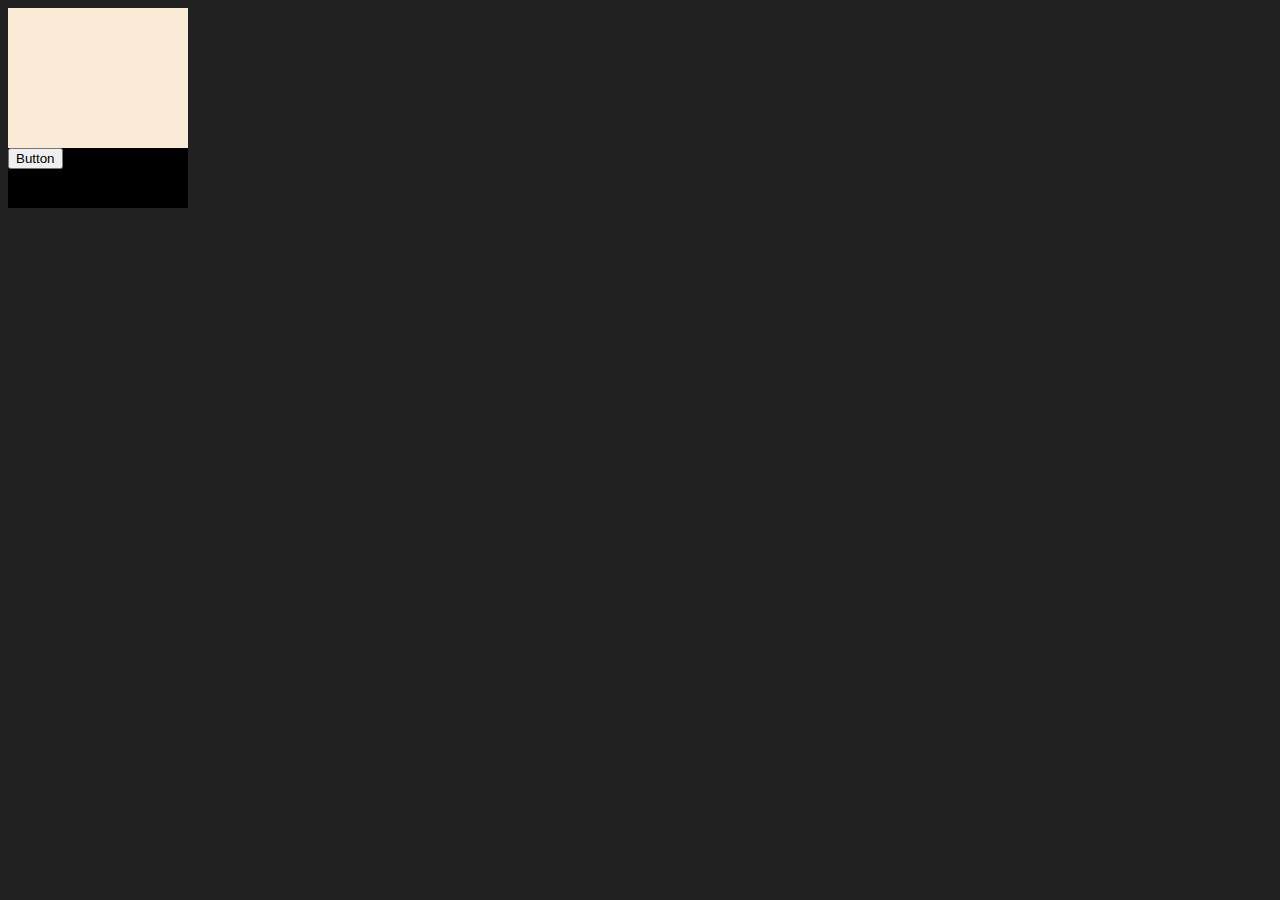
<file: APIs/index.html>
<!DOCTYPE html>
<html lang="en">

<head>
    <meta charset="UTF-8">
    <meta name="viewport" content="width=device-width, initial-scale=1.0">
    <title>APIs</title>
</head>
<style>
    body {
        background-color: #212121;
    }

    .card {
        background-color: black;
        height: 200px;
        width: 180px;
    }

    #photo {
        background-color: antiquewhite;
        height: 70%;

    }
</style>

<body>

    <div class="card">
        <div id="photo"></div>
        <button id="button">Button</button>
    </div>

</body>
<script>
    const url = 'https://api.github.com/users/Saurabhtomer';
    const xhr = new XMLHttpRequest();
    console.log(url);

    const data = JSON.parse(this.responseText)

    xhr.open('GET', url);
    xhr.onreadystatechange = function () {
        console.log(xhr.readyState);

        if (xhr.readyState === 4) {
            const data = JSON.parse(this.responseText)
            console.log(typeof data);
            console.log(data.followers);
        }
    }


    xhr.send();
</script>

</html>
</file>
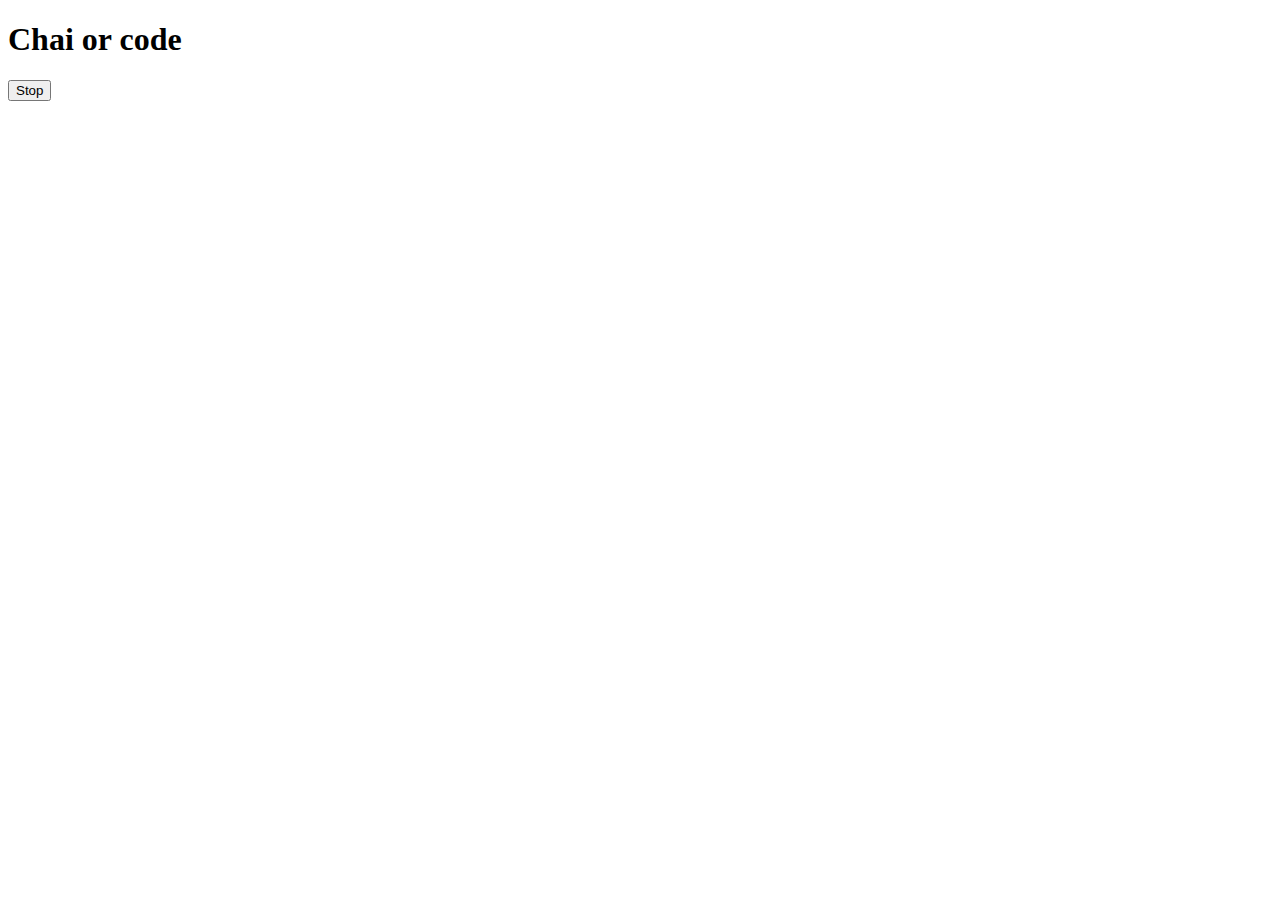
<file: AsyncCode/index.html>
<!DOCTYPE html>
<html lang="en">
<head>
    <meta charset="UTF-8">
    <meta name="viewport" content="width=device-width, initial-scale=1.0">
    <title>Async code</title>
</head>
<body>
    <h1>Chai or code</h1>
    <button id="stop"> Stop</button>
</body>
<script src="index.js"></script>
</html>
</file>
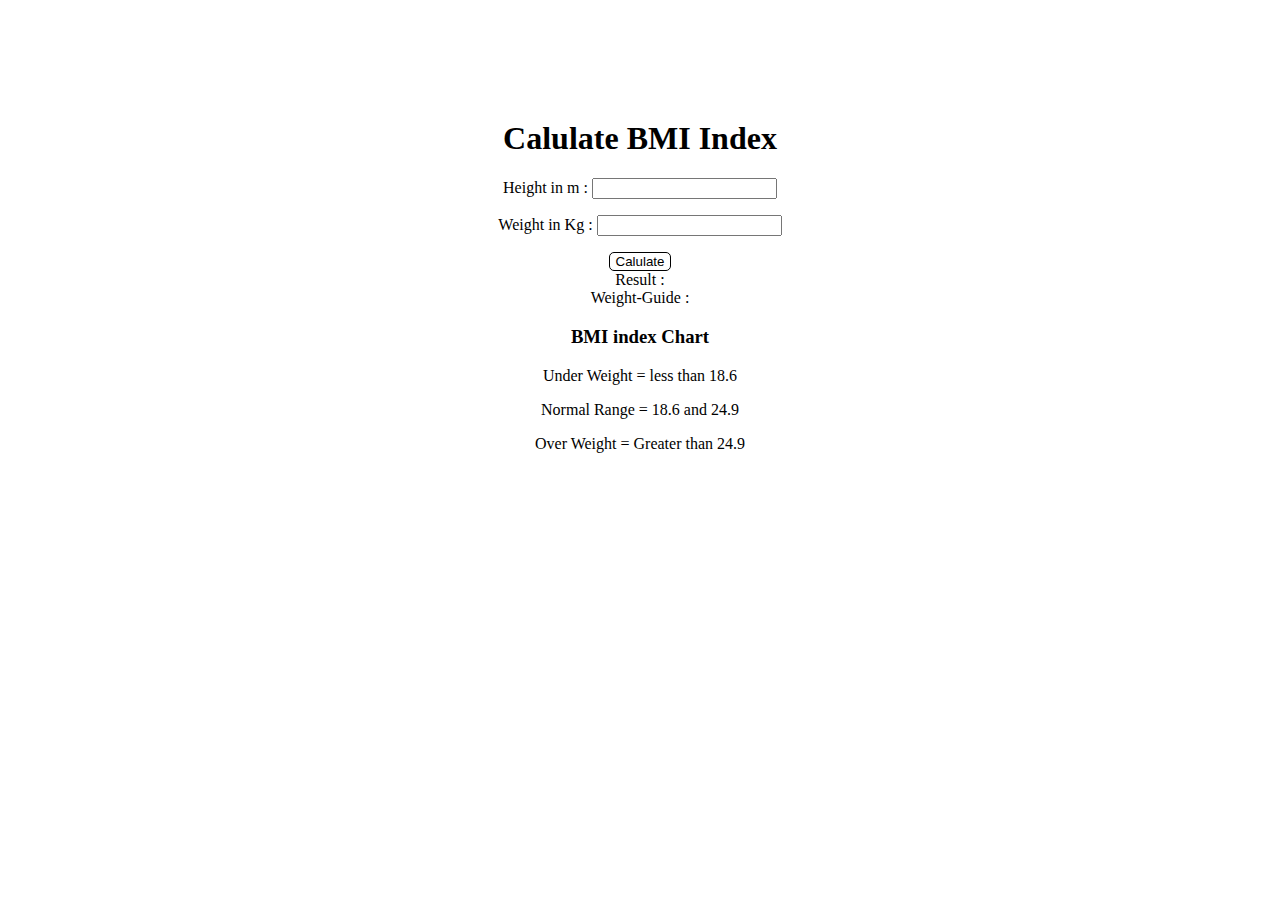
<file: Projects/Project2/index.html>
<!DOCTYPE html>
<html lang="en">
<head>
    <meta charset="UTF-8">
    <meta name="viewport" content="width=device-width, initial-scale=1.0">
    <title>project 2</title>
</head>
<link rel="stylesheet" href="style.css">
<body>
    <div id="First">
    
    <h1>Calulate BMI Index</h1>

    <form>
        <p><label>Height in m : </label><input type="text" id="height"></p>
         <p><label>Weight in Kg : </label><input type="text" id="weight"></p>

         <button>Calulate</button>

         <div id="results"> Result : </div>
         <div id="Weight_Guides">Weight-Guide : </div>

         <div>
         <h3>BMI index Chart</h3>
            <p>Under Weight = less than 18.6</p>
            <p>Normal Range = 18.6 and 24.9</p>
            <p>Over Weight = Greater than 24.9</p>
            </div>

    </form>
    </div>
</body>
<script src="index.js"></script>
</html>
</file>
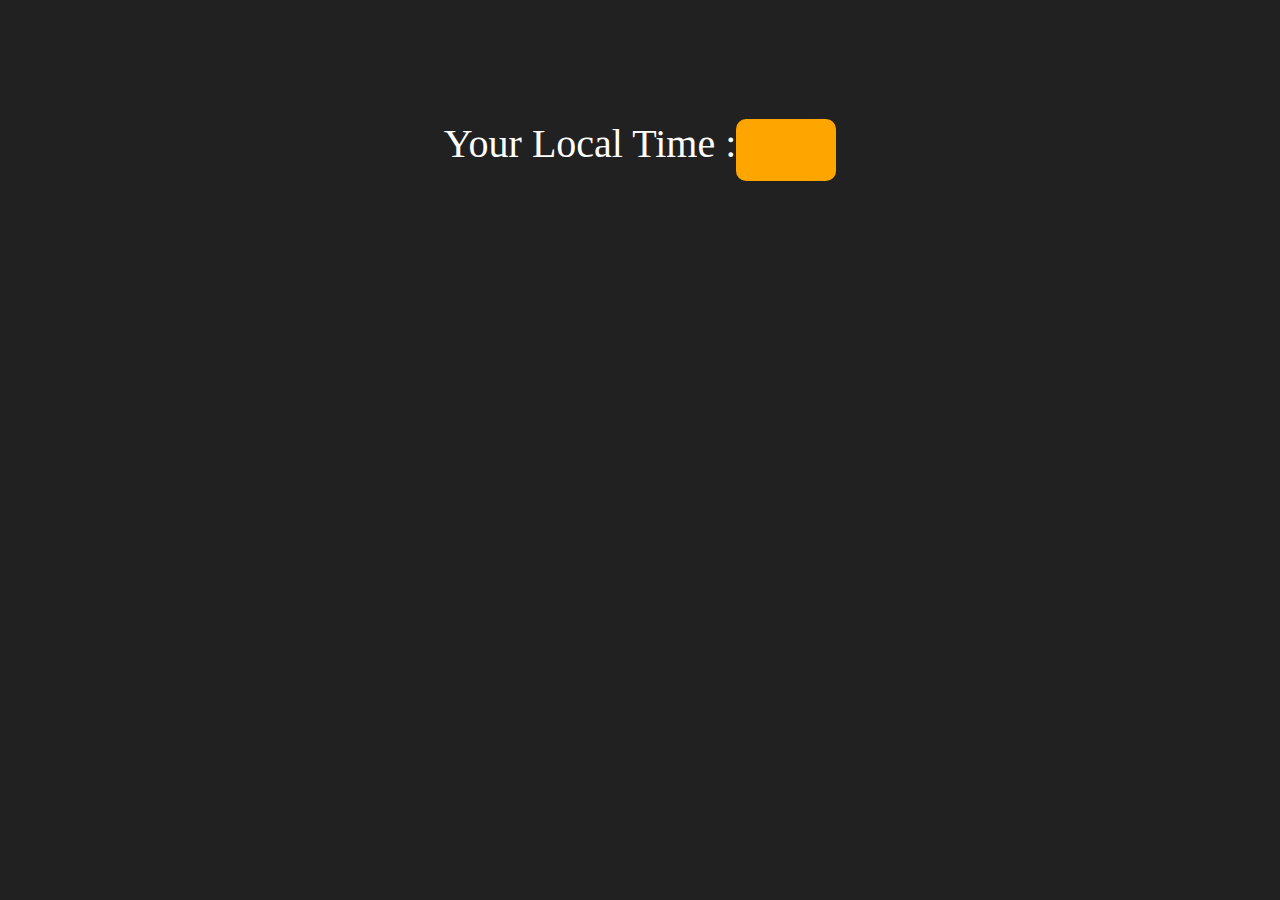
<file: Projects/Project3/index.html>
<!DOCTYPE html>
<html lang="en">
<head>
    <meta charset="UTF-8">
    <meta name="viewport" content="width=device-width, initial-scale=1.0">
    <title>Project 3</title>
    <link rel="stylesheet" href="style.css">
</head>
<body>
    <div class="center">
        <span id="banner"><span>Your Local Time : </span> <span id="clock"></span> </span>
        
    </div>
</body>
<script src="index.js"></script>
</html>
</file>
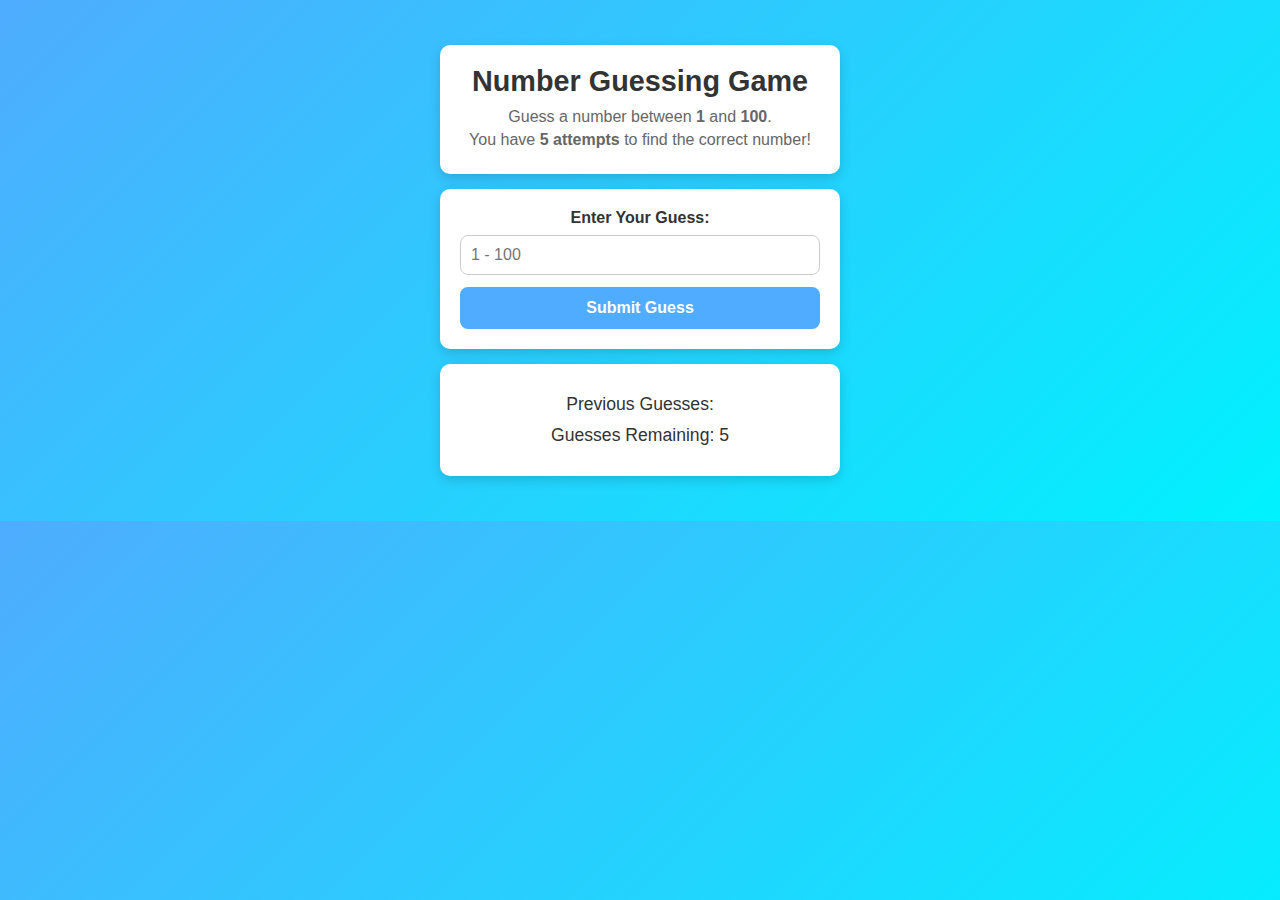
<file: Projects/Project4/index.html>
<!DOCTYPE html>
<html lang="en">
<head>
    <meta charset="UTF-8">
    <meta name="viewport" content="width=device-width, initial-scale=1.0">
    <title>Number Guessing Game</title>
    <link rel="stylesheet" href="style1.css">
</head>
<body>
    <div id="wrapper">
        <h1>Number Guessing Game</h1>
        <p>Guess a number between <b>1</b> and <b>100</b>.</p>
        <p>You have <b>5 attempts</b> to find the correct number!</p>
    </div>

    <form id="form">
        <label for="guessField">Enter Your Guess:</label>
        <input type="number" id="guessField" class="guessField" placeholder="1 - 100" min="1" max="100">
        <input type="submit" id="subt" value="Submit Guess">
    </form>

    <div class="resultParas">
        <p>Previous Guesses: <span class="guesses"></span></p>
        <p>Guesses Remaining: <span class="lastResult">5</span></p>
        <p class="lowOrHi"></p>
    </div>

    <script src="index.js"></script>
</body>
</html>
</file>
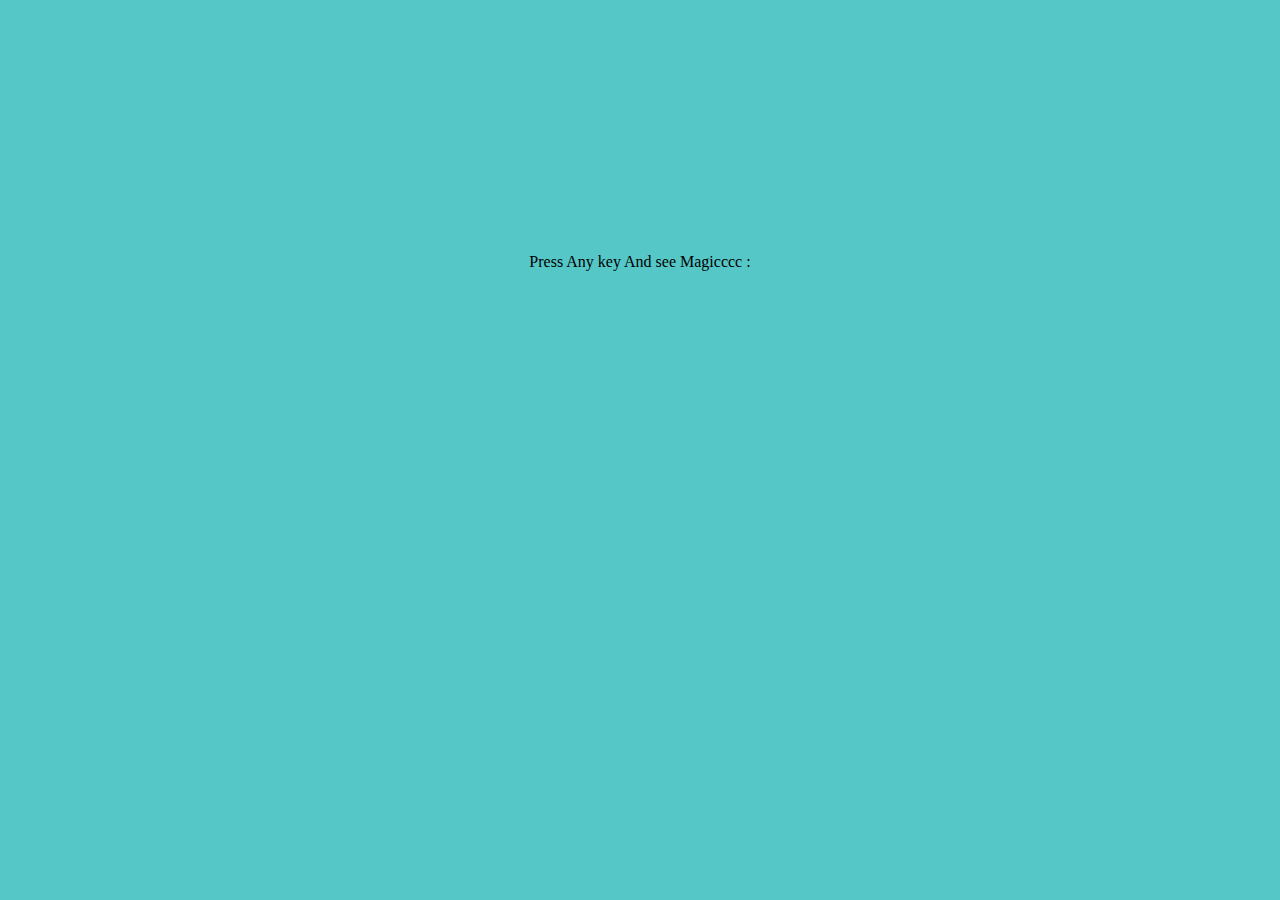
<file: Projects/Project5/index.html>
<!DOCTYPE html>
<html lang="en">
<head>
    <meta charset="UTF-8">
    <meta name="viewport" content="width=device-width, initial-scale=1.0">
    <title>Document</title>
    <style>
        body{
            background-color:rgb(86, 199, 199);
        }
        .project{
            display: flex;
            /* align-items: center; */
            justify-content: center;
            margin-top: 20%;
        }
    </style>
</head>
<body>
    <div class="project">
        <div id="insert">
            <div class="Key">
                Press Any key And see Magicccc : 
            </div>
        </div>
    </div>
</body>
<script src="index.js"></script>
</html>
</file>
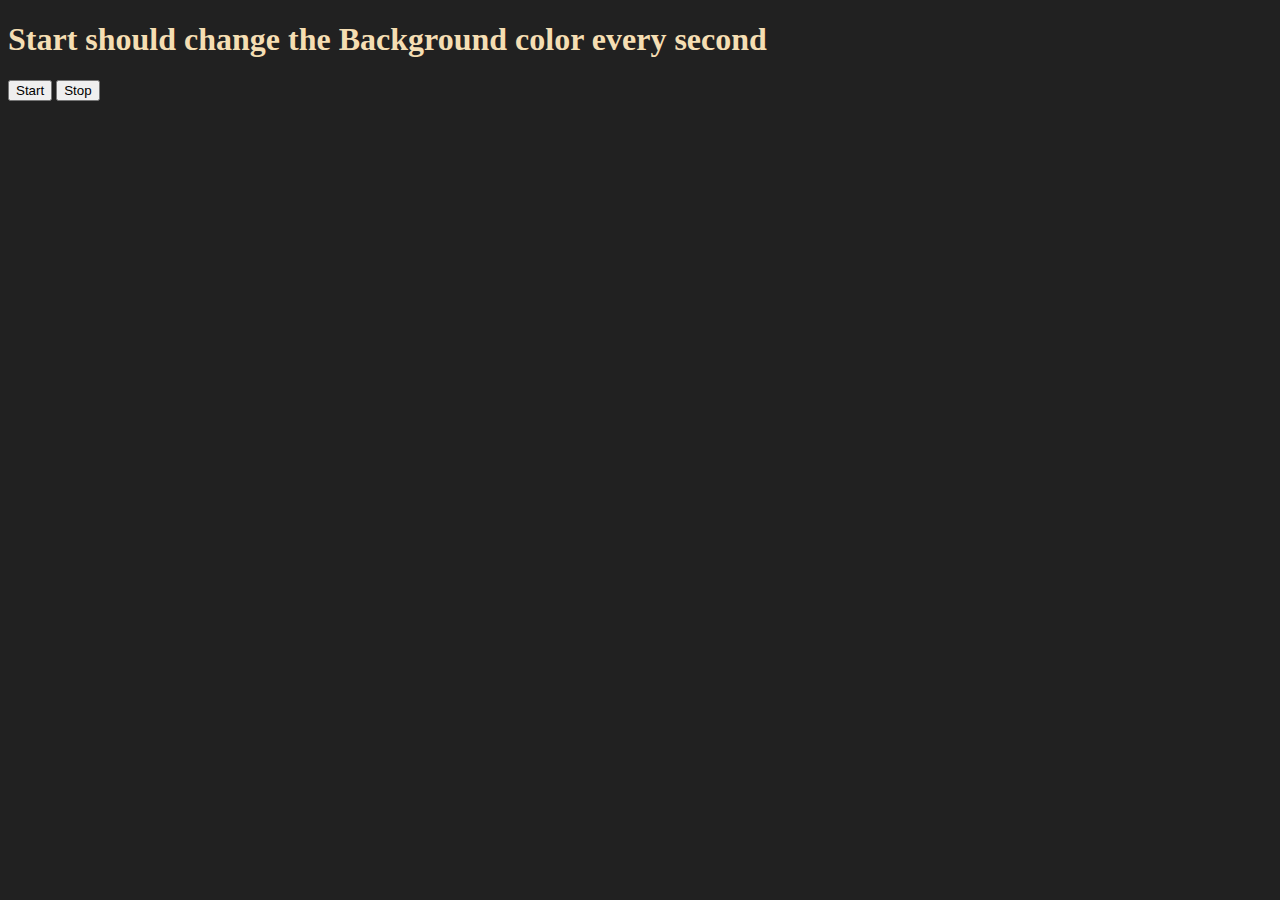
<file: Projects/project6/index.html>
<!DOCTYPE html>
<html lang="en">
<head>
    <meta charset="UTF-8">
    <meta name="viewport" content="width=device-width, initial-scale=1.0">
    <title>Document</title>
</head>
<style>
    body{
        background-color: #212121;
        color: wheat;
    }
</style>
<body>
    <h1>Start should change the Background color every second</h1>
    <button id="Start"> Start
    </button>
    <button id="Stop">Stop</button>
</body>
<script src="index.js"></script>
</html>
</file>
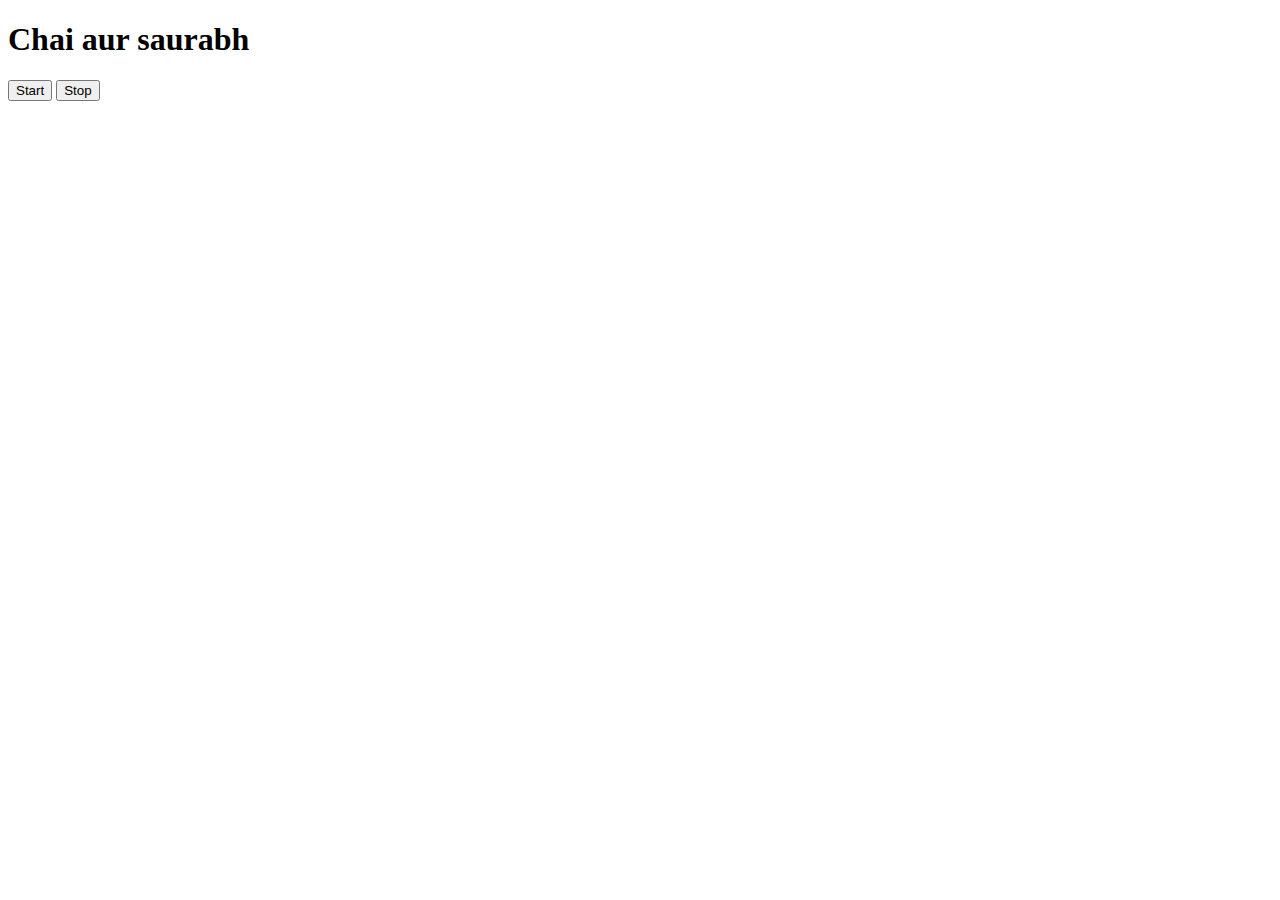
<file: AsyncCode/index_1.html>
<!DOCTYPE html>
<html lang="en">
<head>
    <meta charset="UTF-8">
    <meta name="viewport" content="width=device-width, initial-scale=1.0">
    <title>Document</title>
</head>
<body>
    <h1>Chai aur saurabh</h1>
    <button id="start">Start</button>
    <button id="stop">Stop</button>
</body>
<script>

    // const sayDate = setInterval(function( str ){
    //     console.log(str , Date.now());
    //  });

    // const intervalId = setInterval(sayDate , 1000 , "Tomer");
    // clearInterval(intervalId);

</script>
</html>
</file>
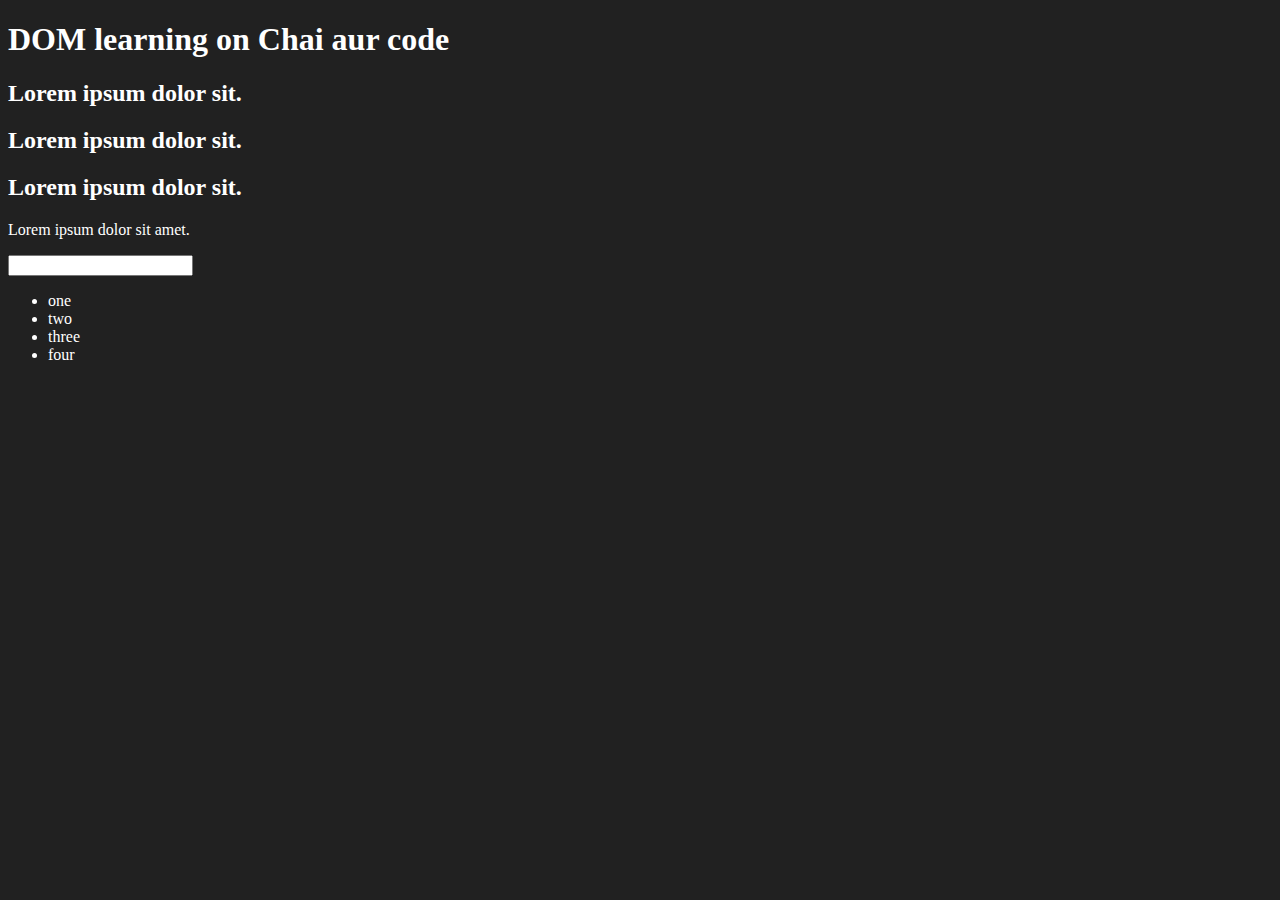
<file: DOM/one.html>
<!DOCTYPE html>
<html lang="en">
<head>
    <meta charset="UTF-8">
    
    <title>DOM learning</title>
    <style>
        .bg-black{
            background-color: #212121;
            color: #fff;
        }
    </style>
</head>
<body class="bg-black">
    <div >
        <h1  id="title" class="heading">DOM learning on Chai aur code <span style="display: none;">test text</span></h1>
        <h2>Lorem ipsum dolor sit.</h2>
        <h2>Lorem ipsum dolor sit.</h2>
        <h2>Lorem ipsum dolor sit.</h2>
        <p>Lorem ipsum dolor sit amet.</p>
        <input type="password" name="" id="">

        <ul>
            <li class="list-item">one</li>
            <li class="list-item">two</li>
            <li class="list-item">three</li>
            <li class="list-item">four</li>
        </ul>
    </div>
</body>
</html>
</file>
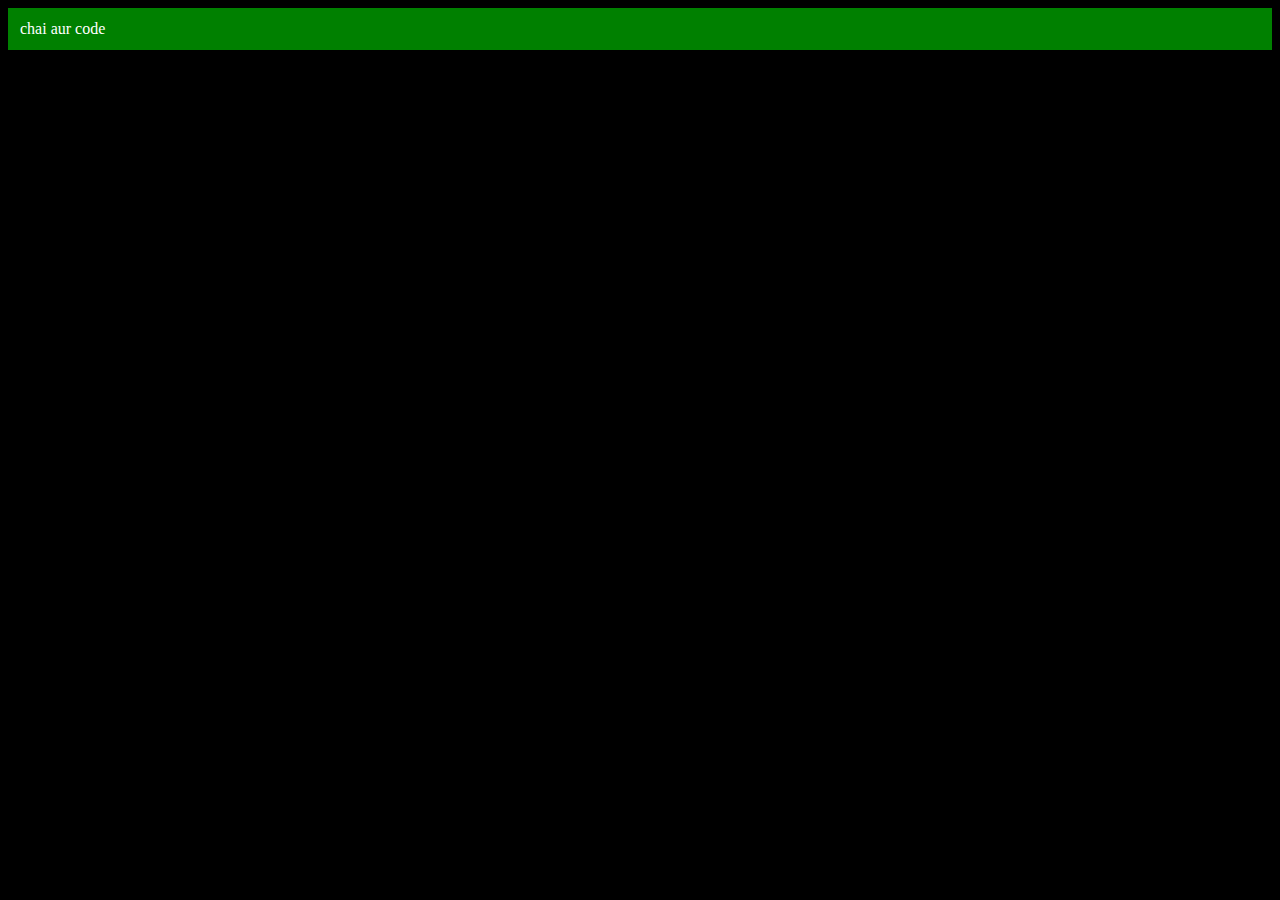
<file: DOM/three.html>
<!DOCTYPE html>
<html lang="en">
<head>
    <meta charset="UTF-8">
    <meta name="viewport" content="width=device-width, initial-scale=1.0">
    <title>chai aur code</title>
</head>
<body style="background-color: black ; color : white ; ">
    

</body>
<script>
        const div = document.createElement('div')
        console.log(div);
        div.className = "main"
        div.id = Math.round(Math.random() + 1);
        // div.id = "myId"

        div.setAttribute("title" , "generated title")
        div.style.backgroundColor = "green";
        div.style.padding = "12px";

        // div.innerText = "Chai aur Code";

        const addtext = document.createTextNode("chai aur code")
        div.appendChild(addtext)
        
        document.body.appendChild(div)


        
</script>
</html>
</file>
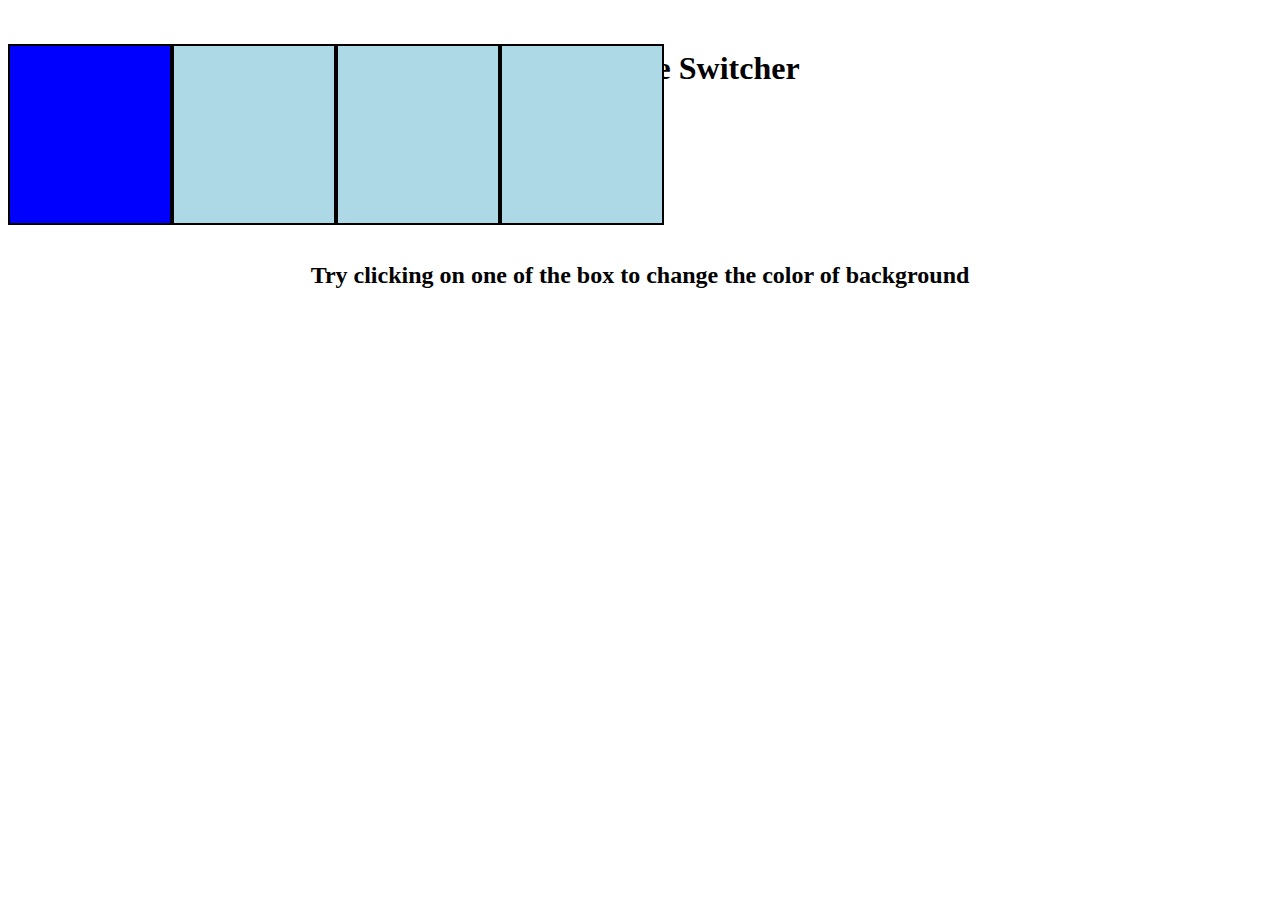
<file: Projects/first.html>
<!DOCTYPE html>
<html lang="en">
<head>
    <meta charset="UTF-8">
    <meta name="viewport" content="width=device-width, initial-scale=1.0">
    <title>Project 1</title>
</head>
<style>
    h1{
        text-align: center;
        margin-top: 50px;
    }

    .button {
      width: 800px;
      height: 600px;
      background-color: lightblue;
      border: 2px solid black;
      padding: 80px;
      margin-top: 100px;
      text-align: center;
    }
    
    h2{
        text-align: center;
        margin-top: 100px;
    }
    #Blue{
        background-color: blue;
    }
    #Grey{
        background-color: grey;
    }
    #Green{
        background-color: green;
    }
    #Yellow{
        background-color: yellow;
    }

</style>

<body>
    <h1>Color Scheme Switcher</h1>
    <br>

    <span class="button" , id="Blue"></span>
    <span class="button",id="Grey"></span>
    <span class="button",id="Green"></span>
    <span class="button",id="Yellow"></span>
    <br>
    <br>
    <h2>Try clicking on one of the box
        <span>to change the color of background</span>
    </h2>

</body>
<script src="first.js"></script>
</html>
</file>
<file: Projects/Project2/style.css>
body{
    margin: 0;
    padding: 0;
}
#First{
    text-align: center;
    margin: 120px;
    padding: auto;
}
button{
    background-color: white;
    border: 1px solid black;
    border-radius: 5px;
    cursor: pointer;
}
#result{
    margin: 20px;
    padding: 20px;
}
#Weight-Guides{
    margin: 20px 40px;
}
</file>
<file: Projects/Project3/style.css>
body{
    margin: 0;
    padding: 0;
    font-family: 'Times New Roman', Times, serif;
    font-size: 40px;
    background-color: #212121;
    color: #fff;
}
.center{
    text-align: center;
    display: flex;
    justify-content: center;
    margin-top: 120px;
    
}
#clock{
    font-size: 20px;
    background-color: orange;
    padding: 20px 50px;
    margin-top: 18px;
    border-radius: 10px;
}
</file>
<file: Projects/Project4/style1.css>
/* Reset */
* {
    margin: 0;
    padding: 0;
    box-sizing: border-box;
    font-family: "Segoe UI", sans-serif;
}

body {
    background: linear-gradient(135deg, #4facfe, #00f2fe);
    padding: 30px;
}

/* Section Blocks */
#wrapper, form, .resultParas {
    background: white;
    padding: 20px;
    margin: 15px auto;
    width: 400px;
    border-radius: 10px;
    box-shadow: 0 4px 12px rgba(0,0,0,0.15);
}

/* Wrapper */
#wrapper {
    text-align: center;
}

#wrapper h1 {
    font-size: 1.8rem;
    margin-bottom: 10px;
    color: #333;
}

#wrapper p {
    font-size: 1rem;
    margin: 5px 0;
    color: #666;
}

/* Form */
form {
    text-align: center;
}

label {
    font-weight: bold;
    display: block;
    margin-bottom: 8px;
    color: #333;
}

#guessField {
    padding: 10px;
    width: 100%;
    border: 1px solid #ccc;
    border-radius: 8px;
    font-size: 1rem;
    margin-bottom: 12px;
    outline: none;
}

#guessField:focus {
    border-color: #4facfe;
    box-shadow: 0 0 6px rgba(79,172,254,0.5);
}

#subt {
    width: 100%;
    padding: 12px;
    border-radius: 8px;
    border: none;
    background: #4facfe;
    color: white;
    font-size: 1rem;
    font-weight: bold;
    cursor: pointer;
    transition: 0.3s;
}

#subt:hover {
    background: #00c6ff;
}

/* Results */
.resultParas {
    text-align: center;
    font-size: 1.1rem;
    color: #333;
}

.resultParas p {
    margin: 10px 0;
}

.lowOrHi {
    font-size: 1.3rem;
    font-weight: bold;
    margin-top: 10px;
}

/* Feedback Colors */
.success {
    color: green;
}

.error {
    color: red;
}

.info {
    color: #4facfe;
}

/* New Game Button */
.button {
    margin-top: 15px;
    cursor: pointer;
    text-align: center;
}

.button h2 {
    background: #ff6b6b;
    color: white;
    padding: 10px;
    border-radius: 8px;
    font-size: 1.1rem;
    transition: 0.3s;
}

.button h2:hover {
    background: #ff4757;
}
</file>
